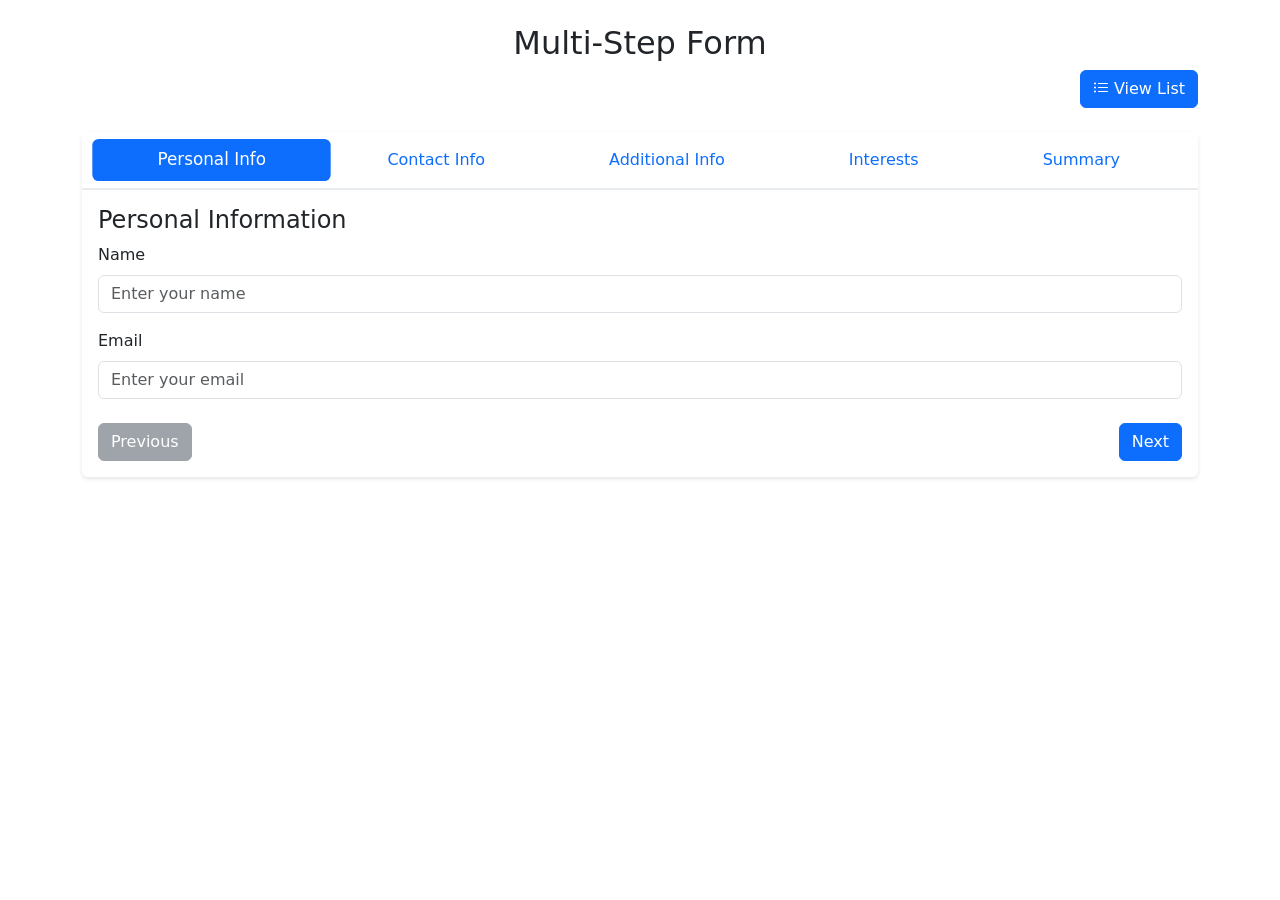
<file: WebMultiStepForm/index.html>
<!DOCTYPE html>
<html lang="en">

<head>
    <meta charset="UTF-8">
    <meta name="viewport" content="width=device-width, initial-scale=1.0">
    <title>Multi-Step Form</title>
    <!-- Bootstrap CSS -->
    <link href="https://cdn.jsdelivr.net/npm/bootstrap@5.3.0-alpha1/dist/css/bootstrap.min.css" rel="stylesheet">
    <link rel="stylesheet" href="https://cdn.jsdelivr.net/npm/bootstrap-icons@1.10.0/font/bootstrap-icons.css">
    <link rel="stylesheet" href="css/style.css">
</head>

<body>
    <div class="container mt-4">
        <div class="row mb-4">
            <div class="col-12">
                <h2 class="text-center">Multi-Step Form</h2>
                <div class="d-flex justify-content-end">
                    <button id="viewListBtn" class="btn btn-primary"><i class="bi bi-list-ul"></i> View List</button>
                </div>
            </div>
        </div>

        <div id="formContainer" class="row">
            <div class="col-md-12">
                <div class="card">
                    <div class="card-header">
                        <ul class="nav nav-pills nav-fill step-indicator">
                            <li class="nav-item">
                                <button class="nav-link step-btn active" data-step="1">Personal Info</button>
                            </li>
                            <li class="nav-item">
                                <button class="nav-link step-btn" data-step="2">Contact Info</button>
                            </li>
                            <li class="nav-item">
                                <button class="nav-link step-btn" data-step="3">Additional Info</button>
                            </li>
                            <li class="nav-item">
                                <button class="nav-link step-btn" data-step="4">Interests</button>
                            </li>
                            <li class="nav-item">
                                <button class="nav-link step-btn" data-step="5">Summary</button>
                            </li>
                        </ul>
                    </div>
                    <div class="card-body">
                        <form id="multiStepForm">
                            <!-- Step 1: Personal Information -->
                            <div class="step-form active" data-step="1">
                                <h4>Personal Information</h4>
                                <div class="mb-3">
                                    <label for="name" class="form-label">Name</label>
                                    <input type="text" class="form-control" id="name" name="name"
                                        placeholder="Enter your name">
                                    <div class="invalid-msg"></div>
                                </div>
                                <div class="mb-3">
                                    <label for="email" class="form-label">Email</label>
                                    <input type="email" class="form-control" id="email" name="email"
                                        placeholder="Enter your email">
                                    <div class="invalid-msg"></div>
                                </div>
                            </div>

                            <!-- Step 2: Contact Information -->
                            <div class="step-form" data-step="2">
                                <h4>Contact Information</h4>
                                <div class="mb-3">
                                    <label for="phone" class="form-label">Phone Number</label>
                                    <input type="text" class="form-control" id="phone" name="phone"
                                        placeholder="Enter your phone number">
                                    <div class="invalid-msg"></div>
                                </div>
                                <div class="mb-3">
                                    <label for="zipcode" class="form-label">Zipcode</label>
                                    <input type="text" class="form-control" id="zipcode" name="zipcode"
                                        placeholder="Enter your zipcode">
                                    <div class="invalid-msg"></div>
                                </div>
                            </div>

                            <!-- Step 3: Additional Information -->
                            <div class="step-form" data-step="3">
                                <h4>Additional Information</h4>
                                <div class="mb-3">
                                    <label for="dob" class="form-label">Date of Birth</label>
                                    <input type="date" class="form-control" id="dob" name="dob">
                                    <div class="invalid-msg"></div>
                                </div>
                                <div class="mb-3">
                                    <label class="form-label">Gender</label>
                                    <div class="d-flex gap-4">
                                        <div class="form-check">
                                            <input class="form-check-input" type="radio" name="gender" id="male"
                                                value="Male">
                                            <label class="form-check-label" for="male">Male</label>
                                        </div>
                                        <div class="form-check">
                                            <input class="form-check-input" type="radio" name="gender" id="female"
                                                value="Female">
                                            <label class="form-check-label" for="female">Female</label>
                                        </div>
                                        <div class="form-check">
                                            <input class="form-check-input" type="radio" name="gender" id="other"
                                                value="Other">
                                            <label class="form-check-label" for="other">Other</label>
                                        </div>
                                    </div>
                                    <div class="invalid-msg"></div>
                                </div>
                            </div>

                            <!-- Step 4: Interests -->
                            <div class="step-form" data-step="4">
                                <h4>Interests</h4>
                                <div class="mb-3">
                                    <label for="hobbies" class="form-label">Hobbies</label>
                                    <select class="form-select" id="hobbies" name="hobbies" multiple>
                                        <option value="Reading">Reading</option>
                                        <option value="Sports">Sports</option>
                                        <option value="Music">Music</option>
                                        <option value="Cooking">Cooking</option>
                                        <option value="Travel">Travel</option>
                                        <option value="Art">Art</option>
                                        <option value="Gaming">Gaming</option>
                                    </select>
                                    <div class="invalid-msg"></div>
                                </div>
                                <div class="mb-3">
                                    <label for="technologies" class="form-label">Technologies</label>
                                    <select class="form-select" id="technologies" name="technologies" multiple>
                                        <option value="JavaScript">JavaScript</option>
                                        <option value="Python">Python</option>
                                        <option value="Java">Java</option>
                                        <option value="C#">C#</option>
                                        <option value="PHP">PHP</option>
                                        <option value="React">React</option>
                                        <option value="Angular">Angular</option>
                                        <option value="Vue">Vue</option>
                                        <option value="Node.js">Node.js</option>
                                    </select>
                                    <div class="invalid-msg"></div>
                                </div>
                            </div>

                            <!-- Step 5: Summary -->
                            <div class="step-form" data-step="5">
                                <h4>Summary</h4>
                                <div id="summary" class="p-3 border rounded">
                                    <!-- Summary content -->
                                </div>
                            </div>

                            <div class="d-flex justify-content-between mt-4">
                                <button type="button" class="btn btn-secondary" id="prevBtn" disabled>Previous</button>
                                <button type="button" class="btn btn-primary" id="nextBtn">Next</button>
                                <button type="submit" class="btn btn-success" id="submitBtn"
                                    style="display: none;">Submit</button>
                            </div>
                        </form>
                    </div>
                </div>
            </div>
        </div>

        <!-- List View Container -->
        <div id="listContainer" class="row mt-4" style="display: none;">
            <div class="col-md-12">
                <div class="card">
                    <div class="card-header d-flex justify-content-between align-items-center">
                        <h4 class="mb-0">Form Submissions</h4>
                        <div>
                            <button id="deleteSelectedBtn" class="btn btn-danger me-2" disabled><i
                                    class="bi bi-trash"></i> Delete</button>
                            <button id="backToFormBtn" class="btn btn-primary"><i class="bi bi-arrow-left"></i> Back to
                                Form</button>
                        </div>
                    </div>
                    <div class="card-body">
                        <table class="table table-striped">
                            <thead>
                                <tr>
                                    <th><input type="checkbox" id="selectAll"></th>
                                    <th>Name</th>
                                    <th>Email</th>
                                    <th>Phone</th>
                                    <th>Actions</th>
                                </tr>
                            </thead>
                            <tbody id="submissionsList">
                                <!-- Table listing content -->
                            </tbody>
                        </table>
                    </div>
                </div>
            </div>
        </div>

        <!-- View Modal -->
        <div class="modal fade" id="viewModal" tabindex="-1" aria-hidden="true">
            <div class="modal-dialog modal-dialog-centered">
                <div class="modal-content">
                    <div class="modal-header">
                        <h5 class="modal-title">View Submission</h5>
                        <button type="button" class="btn-close" data-bs-dismiss="modal" aria-label="Close"></button>
                    </div>
                    <div class="modal-body" id="viewModalBody">
                        <!-- View details content -->
                    </div>
                    <div class="modal-footer">
                        <button type="button" class="btn btn-secondary" data-bs-dismiss="modal">Close</button>
                    </div>
                </div>
            </div>
        </div>

        <!-- Edit Modal -->
        <div class="modal fade" id="editModal" tabindex="-1" aria-hidden="true">
            <div class="modal-dialog modal-dialog-centered modal-lg">
                <div class="modal-content">
                    <div class="modal-header">
                        <h5 class="modal-title">Edit Form</h5>
                        <button type="button" class="btn-close" data-bs-dismiss="modal" aria-label="Close"></button>
                    </div>
                    <div class="modal-body">
                        <form id="editForm" class="edit-form">
                            <div class="row">
                                <!-- Personal Information -->
                                <div class="col-md-6 mb-3">
                                    <h6 class="text-primary">Personal Information</h6>
                                    <div class="mb-3">
                                        <label for="edit_name" class="form-label">Name</label>
                                        <input type="text" class="form-control" id="edit_name" name="name"
                                            placeholder="Enter your name">
                                        <div class="invalid-msg"></div>
                                    </div>
                                    <div class="mb-3">
                                        <label for="edit_email" class="form-label">Email</label>
                                        <input type="email" class="form-control" id="edit_email" name="email"
                                            placeholder="Enter your email">
                                        <div class="invalid-msg"></div>
                                    </div>
                                </div>

                                <!-- Contact Information -->
                                <div class="col-md-6 mb-3">
                                    <h6 class="text-primary">Contact Information</h6>
                                    <div class="mb-3">
                                        <label for="edit_phone" class="form-label">Phone Number</label>
                                        <input type="text" class="form-control" id="edit_phone" name="phone"
                                            placeholder="Enter your phone number">
                                        <div class="invalid-msg"></div>
                                    </div>
                                    <div class="mb-3">
                                        <label for="edit_zipcode" class="form-label">Zipcode</label>
                                        <input type="text" class="form-control" id="edit_zipcode" name="zipcode"
                                            placeholder="Enter your zipcode">
                                        <div class="invalid-msg"></div>
                                    </div>
                                </div>

                                <!-- Additional Information -->
                                <div class="col-md-6 mb-3">
                                    <h6 class="text-primary">Additional Information</h6>
                                    <div class="mb-3">
                                        <label for="edit_dob" class="form-label">Date of Birth</label>
                                        <input type="date" class="form-control" id="edit_dob" name="dob">
                                        <div class="invalid-msg"></div>
                                    </div>
                                    <div class="mb-3">
                                        <label class="form-label d-block">Gender</label>
                                        <div class="d-flex gap-4">
                                            <div class="form-check">
                                                <input class="form-check-input" type="radio" name="gender"
                                                    id="edit_male" value="Male">
                                                <label class="form-check-label" for="edit_male">Male</label>
                                            </div>
                                            <div class="form-check">
                                                <input class="form-check-input" type="radio" name="gender"
                                                    id="edit_female" value="Female">
                                                <label class="form-check-label" for="edit_female">Female</label>
                                            </div>
                                            <div class="form-check">
                                                <input class="form-check-input" type="radio" name="gender"
                                                    id="edit_other" value="Other">
                                                <label class="form-check-label" for="edit_other">Other</label>
                                            </div>
                                        </div>
                                        <div class="invalid-msg"></div>
                                    </div>
                                </div>

                                <!-- Interests -->
                                <div class="col-md-6 mb-3">
                                    <h6 class="text-primary">Interests</h6>
                                    <div class="mb-3">
                                        <label for="edit_hobbies" class="form-label">Hobbies</label>
                                        <select class="form-select" id="edit_hobbies" name="hobbies" multiple>
                                            <option value="Reading">Reading</option>
                                            <option value="Sports">Sports</option>
                                            <option value="Music">Music</option>
                                            <option value="Cooking">Cooking</option>
                                            <option value="Travel">Travel</option>
                                            <option value="Art">Art</option>
                                            <option value="Gaming">Gaming</option>
                                        </select>
                                        <div class="invalid-msg"></div>
                                        <small class="form-text text-muted">Hold Ctrl (or Cmd) to select multiple
                                            options</small>
                                    </div>
                                    <div class="mb-3">
                                        <label for="edit_technologies" class="form-label">Technologies</label>
                                        <select class="form-select" id="edit_technologies" name="technologies" multiple>
                                            <option value="JavaScript">JavaScript</option>
                                            <option value="Python">Python</option>
                                            <option value="Java">Java</option>
                                            <option value="C#">C#</option>
                                            <option value="PHP">PHP</option>
                                            <option value="React">React</option>
                                            <option value="Angular">Angular</option>
                                            <option value="Vue">Vue</option>
                                            <option value="Node.js">Node.js</option>
                                        </select>
                                        <div class="invalid-msg"></div>
                                        <small class="form-text text-muted">Hold Ctrl (or Cmd) to select multiple
                                            options</small>
                                    </div>
                                </div>
                            </div>
                        </form>
                    </div>
                    <div class="modal-footer">
                        <button type="button" class="btn btn-secondary" data-bs-dismiss="modal">Cancel</button>
                        <button type="button" class="btn btn-primary" id="saveEditBtn">Save Changes</button>
                    </div>
                </div>
            </div>
        </div>

        <!-- Confirmation Modal -->
        <div class="modal fade" id="confirmModal" tabindex="-1" aria-hidden="true">
            <div class="modal-dialog modal-dialog-centered">
                <div class="modal-content">
                    <div class="modal-header">
                        <h5 class="modal-title">Confirm Delete</h5>
                        <button type="button" class="btn-close" data-bs-dismiss="modal" aria-label="Close"></button>
                    </div>
                    <div class="modal-body">
                        <p>Are you sure you want to delete?</p>
                    </div>
                    <div class="modal-footer">
                        <button type="button" class="btn btn-secondary" data-bs-dismiss="modal">Cancel</button>
                        <button type="button" class="btn btn-danger" id="confirmDeleteBtn">Delete</button>
                    </div>
                </div>
            </div>
        </div>
    </div>

    <!-- Bootstrap JS Bundle with Popper -->
    <script src="https://cdn.jsdelivr.net/npm/bootstrap@5.3.0-alpha1/dist/js/bootstrap.bundle.min.js"></script>
    <script src="js/main.js"></script>
</body>

</html>
</file>
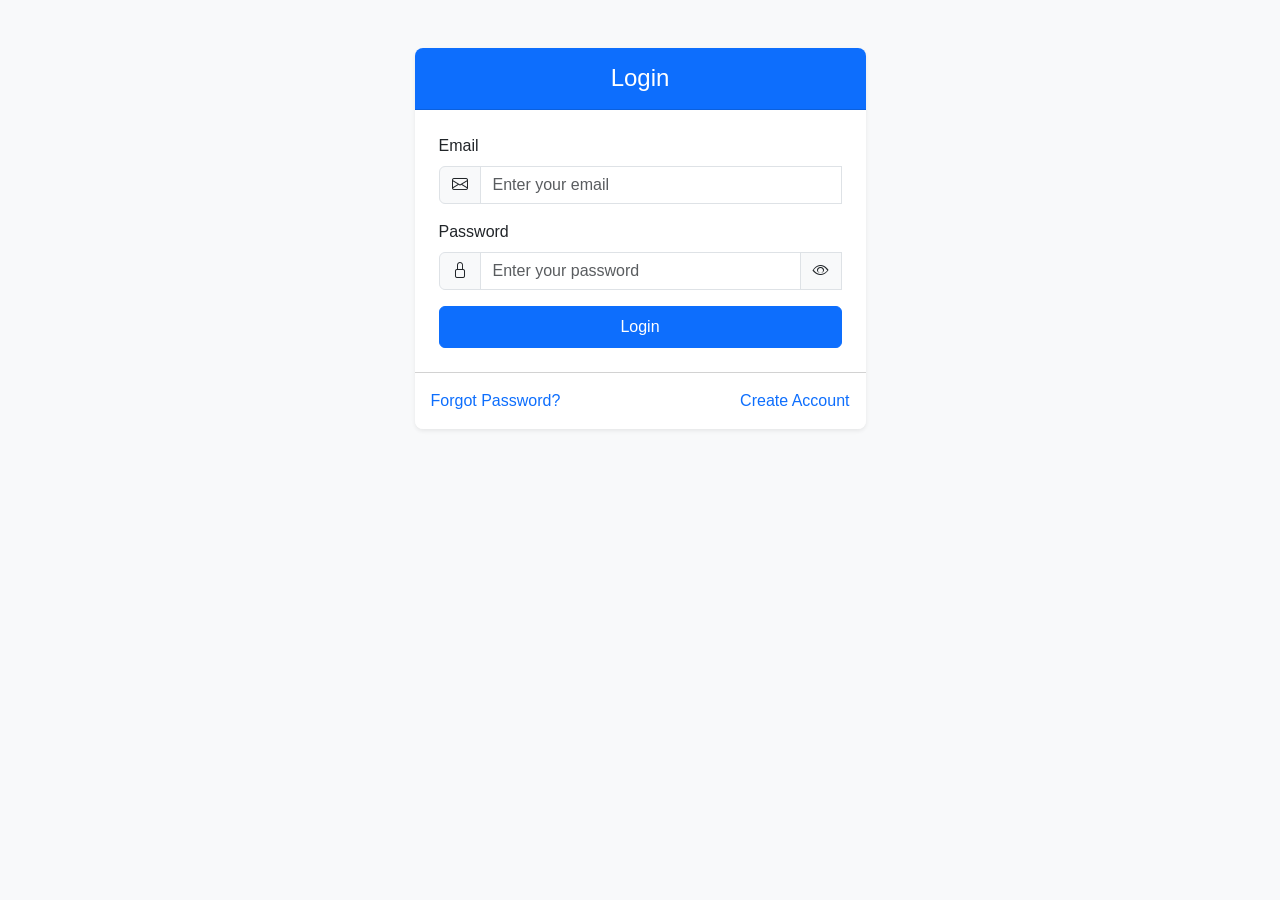
<file: corejs-authentication-main/corejs-authentication-main/index.html>
<!DOCTYPE html>
<html lang="en">
<head>
    <meta charset="UTF-8">
    <meta name="viewport" content="width=device-width, initial-scale=1.0">
    <title>Login | Auth System</title>
    <!-- Bootstrap CSS -->
    <link href="https://cdn.jsdelivr.net/npm/bootstrap@5.3.0-alpha1/dist/css/bootstrap.min.css" rel="stylesheet">
    <!-- Bootstrap Icons -->
    <link rel="stylesheet" href="https://cdn.jsdelivr.net/npm/bootstrap-icons@1.10.0/font/bootstrap-icons.css">
    <!-- Custom CSS -->
    <link rel="stylesheet" href="css/style.css">
</head>
<body class="bg-light">
    <div class="container">
        <div class="row justify-content-center mt-5">
            <div class="col-md-6 col-lg-5">
                <div class="card shadow-sm">
                    <div class="card-header bg-primary text-white py-3">
                        <h4 class="mb-0 text-center">Login</h4>
                    </div>
                    <div class="card-body p-4">
                        <form id="loginForm" novalidate>
                            <div class="mb-3">
                                <label for="email" class="form-label">Email</label>
                                <div class="input-group">
                                    <span class="input-group-text"><i class="bi bi-envelope"></i></span>
                                    <input type="email" class="form-control" id="email" name="email" placeholder="Enter your email" required>
                                    <div class="invalid-feedback">Please enter a valid email address.</div>
                                </div>
                            </div>

                            <div class="mb-3">
                                <label for="password" class="form-label">Password</label>
                                <div class="input-group">
                                    <span class="input-group-text"><i class="bi bi-lock"></i></span>
                                    <input type="password" class="form-control" id="password" name="password" placeholder="Enter your password" required>
                                    <button class="input-group-text toggle-password" type="button" tabindex="-1">
                                        <i class="bi bi-eye"></i>
                                    </button>
                                    <div class="invalid-feedback">Please enter your password.</div>
                                </div>
                            </div>

                            <div class="d-grid gap-2">
                                <button type="submit" class="btn btn-primary py-2">Login</button>
                            </div>

                            <div class="alert alert-danger mt-3 d-none" id="loginError" role="alert">
                                Invalid email or password. Please try again.
                            </div>
                        </form>
                    </div>
                    <div class="card-footer bg-white py-3 d-flex justify-content-between">
                        <a href="forgot-password.html" class="text-decoration-none">Forgot Password?</a>
                        <a href="signup.html" class="text-decoration-none">Create Account</a>
                    </div>
                </div>
            </div>
        </div>
    </div>

    <!-- Bootstrap JS with Popper -->
    <script src="https://cdn.jsdelivr.net/npm/bootstrap@5.3.0-alpha1/dist/js/bootstrap.bundle.min.js"></script>
    <!-- Custom JS -->
    <script src="js/auth.js"></script>
    <script src="js/login.js"></script>
</body>
</html>
</file>
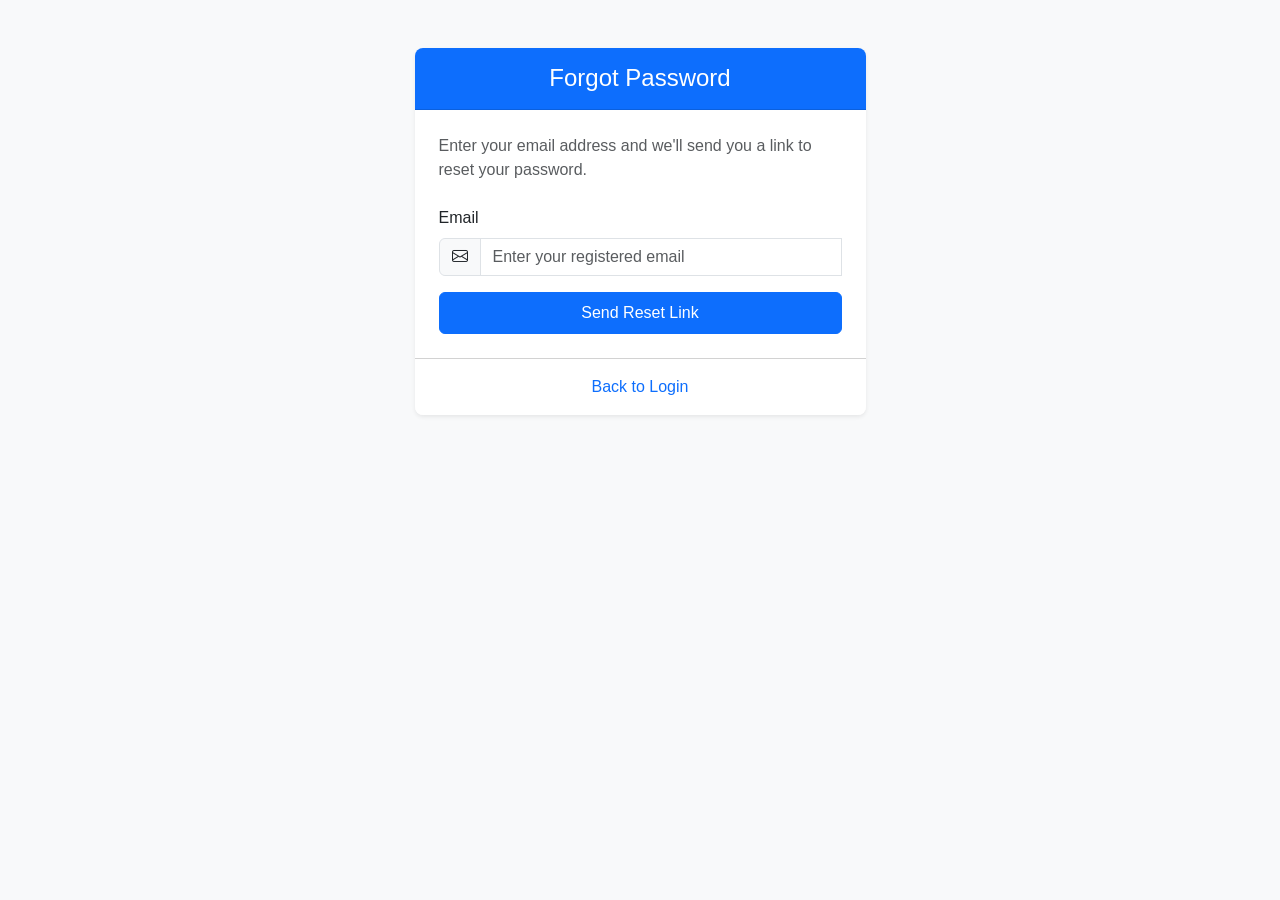
<file: corejs-authentication-main/corejs-authentication-main/forgot-password.html>
<!DOCTYPE html>
<html lang="en">
<head>
    <meta charset="UTF-8">
    <meta name="viewport" content="width=device-width, initial-scale=1.0">
    <title>Forgot Password | Auth System</title>
    <!-- Bootstrap CSS -->
    <link href="https://cdn.jsdelivr.net/npm/bootstrap@5.3.0-alpha1/dist/css/bootstrap.min.css" rel="stylesheet">
    <!-- Bootstrap Icons -->
    <link rel="stylesheet" href="https://cdn.jsdelivr.net/npm/bootstrap-icons@1.10.0/font/bootstrap-icons.css">
    <!-- Custom CSS -->
    <link rel="stylesheet" href="css/style.css">
</head>
<body class="bg-light">
    <div class="container">
        <div class="row justify-content-center mt-5">
            <div class="col-md-6 col-lg-5">
                <div class="card shadow-sm">
                    <div class="card-header bg-primary text-white py-3">
                        <h4 class="mb-0 text-center">Forgot Password</h4>
                    </div>
                    <div class="card-body p-4">
                        <div id="forgotPasswordForm">
                            <p class="text-muted mb-4">Enter your email address and we'll send you a link to reset your password.</p>
                            <form id="emailForm" novalidate>
                                <div class="mb-3">
                                    <label for="email" class="form-label">Email</label>
                                    <div class="input-group">
                                        <span class="input-group-text"><i class="bi bi-envelope"></i></span>
                                        <input type="email" class="form-control" id="email" name="email" placeholder="Enter your registered email" required>
                                        <div class="invalid-feedback">Please enter a valid email address.</div>
                                    </div>
                                </div>

                                <div class="d-grid gap-2">
                                    <button type="submit" class="btn btn-primary py-2">Send Reset Link</button>
                                </div>

                                <div class="alert alert-danger mt-3 d-none" id="forgotError" role="alert">
                                    Error sending password reset link. Please try again.
                                </div>
                                <div class="alert alert-success mt-3 d-none" id="forgotSuccess" role="alert">
                                    Password reset link sent! Please check your email.
                                </div>
                            </form>
                        </div>
                    </div>
                    <div class="card-footer bg-white py-3 text-center">
                        <a href="index.html" class="text-decoration-none">Back to Login</a>
                    </div>
                </div>
            </div>
        </div>
    </div>

    <!-- Bootstrap JS with Popper -->
    <script src="https://cdn.jsdelivr.net/npm/bootstrap@5.3.0-alpha1/dist/js/bootstrap.bundle.min.js"></script>
    <!-- Custom JS -->
    <script src="js/auth.js"></script>
    <script src="js/forgot-password.js"></script>
</body>
</html>
</file>
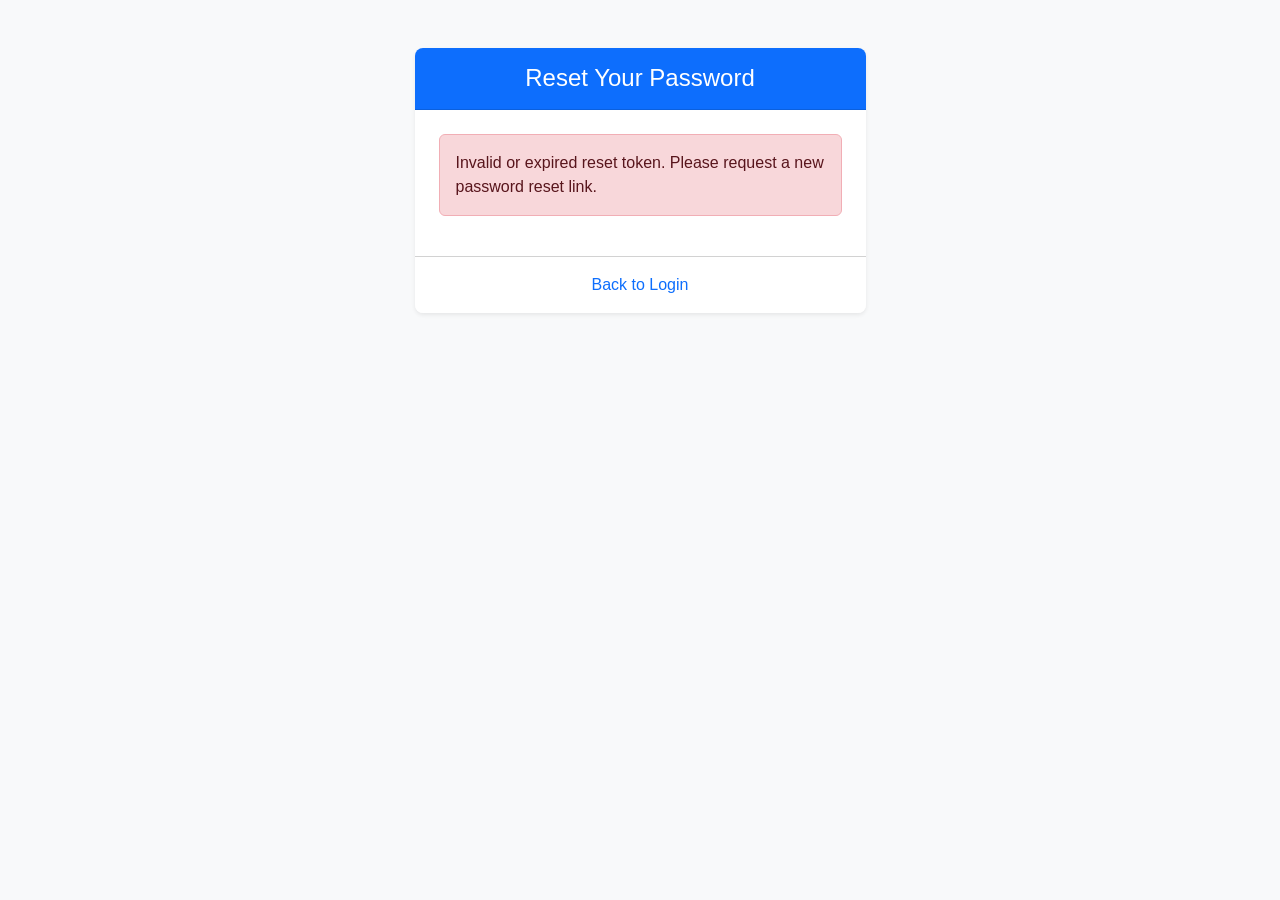
<file: corejs-authentication-main/corejs-authentication-main/reset-password.html>
<!DOCTYPE html>
<html lang="en">
<head>
    <meta charset="UTF-8">
    <meta name="viewport" content="width=device-width, initial-scale=1.0">
    <title>Reset Password | Auth System</title>
    <!-- Bootstrap CSS -->
    <link href="https://cdn.jsdelivr.net/npm/bootstrap@5.3.0-alpha1/dist/css/bootstrap.min.css" rel="stylesheet">
    <!-- Bootstrap Icons -->
    <link rel="stylesheet" href="https://cdn.jsdelivr.net/npm/bootstrap-icons@1.10.0/font/bootstrap-icons.css">
    <!-- Custom CSS -->
    <link rel="stylesheet" href="css/style.css">
</head>
<body class="bg-light">
    <div class="container">
        <div class="row justify-content-center mt-5">
            <div class="col-md-6 col-lg-5">
                <div class="card shadow-sm">
                    <div class="card-header bg-primary text-white py-3">
                        <h4 class="mb-0 text-center">Reset Your Password</h4>
                    </div>
                    <div class="card-body p-4">
                        <div id="resetTokenError" class="alert alert-danger d-none">
                            Invalid or expired reset token. Please request a new password reset link.
                        </div>
                        
                        <form id="resetPasswordForm" novalidate>
                            <input type="hidden" id="resetToken" name="resetToken">
                            
                            <div class="mb-3">
                                <label for="newPassword" class="form-label">New Password</label>
                                <div class="input-group">
                                    <span class="input-group-text"><i class="bi bi-lock"></i></span>
                                    <input type="password" class="form-control" id="newPassword" name="newPassword" placeholder="Enter new password" required>
                                    <button class="input-group-text toggle-password" type="button" tabindex="-1">
                                        <i class="bi bi-eye"></i>
                                    </button>
                                </div>
                                <div class="password-requirements mt-2">
                                    <p class="mb-1 text-muted">Password must contain:</p>
                                    <div class="requirement-item" id="length">
                                        <i class="bi bi-x-circle text-danger"></i>
                                        <i class="bi bi-check-circle text-success"></i>
                                        At least 8 characters
                                    </div>
                                    <div class="requirement-item" id="uppercase">
                                        <i class="bi bi-x-circle text-danger"></i>
                                        <i class="bi bi-check-circle text-success"></i>
                                        At least 1 uppercase letter
                                    </div>
                                    <div class="requirement-item" id="lowercase">
                                        <i class="bi bi-x-circle text-danger"></i>
                                        <i class="bi bi-check-circle text-success"></i>
                                        At least 1 lowercase letter
                                    </div>
                                    <div class="requirement-item" id="number">
                                        <i class="bi bi-x-circle text-danger"></i>
                                        <i class="bi bi-check-circle text-success"></i>
                                        At least 1 number
                                    </div>
                                    <div class="requirement-item" id="special">
                                        <i class="bi bi-x-circle text-danger"></i>
                                        <i class="bi bi-check-circle text-success"></i>
                                        At least 1 special character
                                    </div>
                                </div>
                            </div>

                            <div class="mb-4">
                                <label for="confirmPassword" class="form-label">Confirm Password</label>
                                <div class="input-group">
                                    <span class="input-group-text"><i class="bi bi-lock"></i></span>
                                    <input type="password" class="form-control" id="confirmPassword" name="confirmPassword" placeholder="Confirm new password" required>
                                    <div class="invalid-feedback">Passwords do not match.</div>
                                </div>
                            </div>

                            <div class="d-grid gap-2">
                                <button type="submit" class="btn btn-primary py-2">Reset Password</button>
                            </div>

                            <div class="alert alert-danger mt-3 d-none" id="resetError" role="alert">
                                Error resetting password. Please try again.
                            </div>
                            <div class="alert alert-success mt-3 d-none" id="resetSuccess" role="alert">
                                Password reset successful! You will be redirected to login page shortly.
                            </div>
                        </form>
                    </div>
                    <div class="card-footer bg-white py-3 text-center">
                        <a href="index.html" class="text-decoration-none">Back to Login</a>
                    </div>
                </div>
            </div>
        </div>
    </div>

    <!-- Bootstrap JS with Popper -->
    <script src="https://cdn.jsdelivr.net/npm/bootstrap@5.3.0-alpha1/dist/js/bootstrap.bundle.min.js"></script>
    <!-- Custom JS -->
    <script src="js/auth.js"></script>
    <script src="js/reset-password.js"></script>
</body>
</html>
</file>
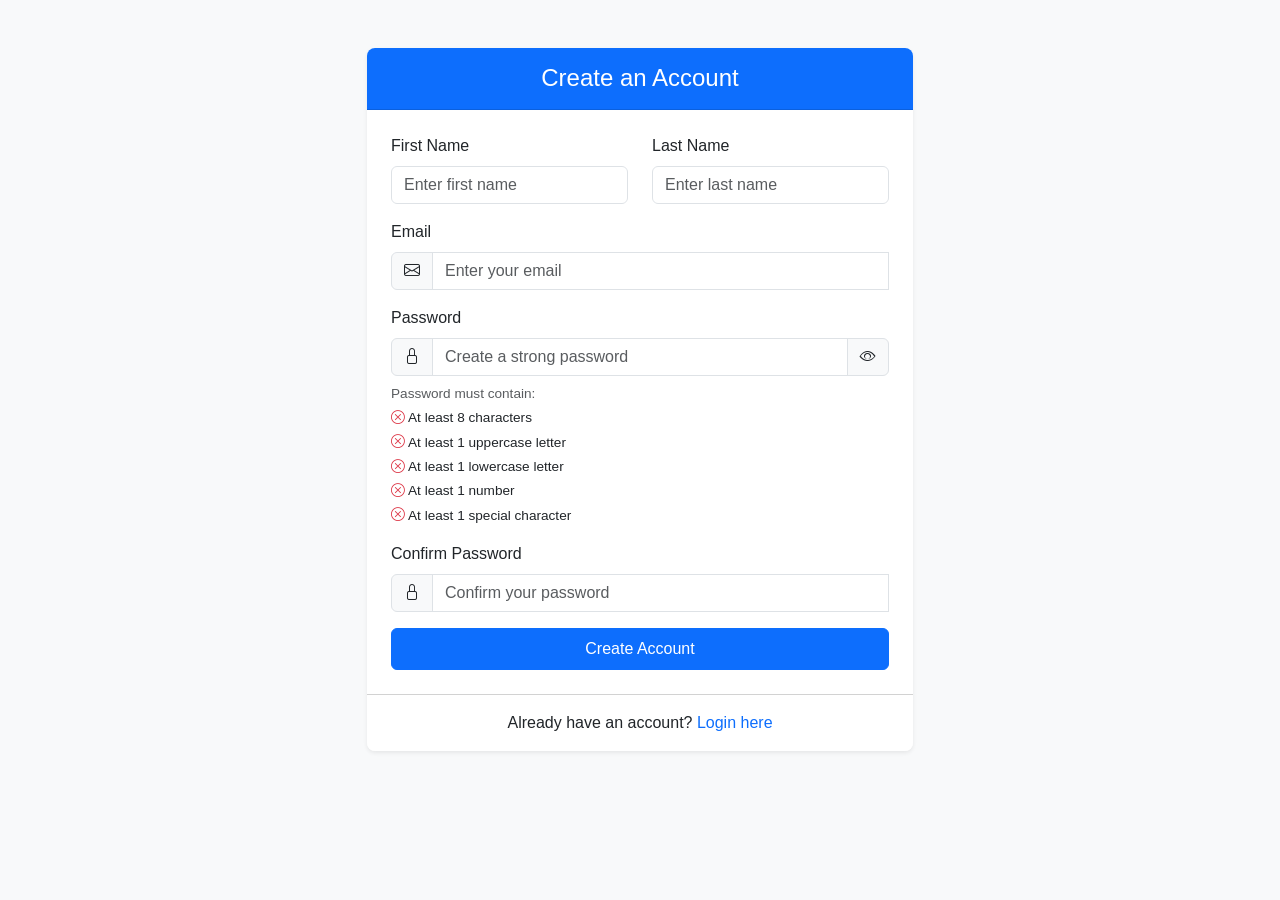
<file: corejs-authentication-main/corejs-authentication-main/signup.html>
<!DOCTYPE html>
<html lang="en">
<head>
    <meta charset="UTF-8">
    <meta name="viewport" content="width=device-width, initial-scale=1.0">
    <title>Signup | Auth System</title>
    <!-- Bootstrap CSS -->
    <link href="https://cdn.jsdelivr.net/npm/bootstrap@5.3.0-alpha1/dist/css/bootstrap.min.css" rel="stylesheet">
    <!-- Bootstrap Icons -->
    <link rel="stylesheet" href="https://cdn.jsdelivr.net/npm/bootstrap-icons@1.10.0/font/bootstrap-icons.css">
    <!-- Custom CSS -->
    <link rel="stylesheet" href="css/style.css">
</head>
<body class="bg-light">
    <div class="container">
        <div class="row justify-content-center mt-5">
            <div class="col-md-8 col-lg-6">
                <div class="card shadow-sm">
                    <div class="card-header bg-primary text-white py-3">
                        <h4 class="mb-0 text-center">Create an Account</h4>
                    </div>
                    <div class="card-body p-4">
                        <form id="signupForm" novalidate>
                            <div class="row">
                                <div class="col-md-6 mb-3">
                                    <label for="firstName" class="form-label">First Name</label>
                                    <input type="text" class="form-control" id="firstName" name="firstName" maxlength="15" placeholder="Enter first name" required>
                                    <div class="invalid-feedback">First name must be less than 15 characters.</div>
                                </div>
                                <div class="col-md-6 mb-3">
                                    <label for="lastName" class="form-label">Last Name</label>
                                    <input type="text" class="form-control" id="lastName" name="lastName" maxlength="15" placeholder="Enter last name" required>
                                    <div class="invalid-feedback">Last name must be less than 15 characters.</div>
                                </div>
                            </div>

                            <div class="mb-3">
                                <label for="email" class="form-label">Email</label>
                                <div class="input-group">
                                    <span class="input-group-text"><i class="bi bi-envelope"></i></span>
                                    <input type="email" class="form-control" id="email" name="email" placeholder="Enter your email" required>
                                    <div class="invalid-feedback">Please enter a valid email address.</div>
                                </div>
                            </div>

                            <div class="mb-3">
                                <label for="password" class="form-label">Password</label>
                                <div class="input-group">
                                    <span class="input-group-text"><i class="bi bi-lock"></i></span>
                                    <input type="password" class="form-control" id="password" name="password" placeholder="Create a strong password" required>
                                    <button class="input-group-text toggle-password" type="button" tabindex="-1">
                                        <i class="bi bi-eye"></i>
                                    </button>
                                </div>
                                <div class="password-requirements mt-2">
                                    <p class="mb-1 text-muted">Password must contain:</p>
                                    <div class="requirement-item" id="length">
                                        <i class="bi bi-x-circle text-danger"></i>
                                        <i class="bi bi-check-circle text-success"></i>
                                        At least 8 characters
                                    </div>
                                    <div class="requirement-item" id="uppercase">
                                        <i class="bi bi-x-circle text-danger"></i>
                                        <i class="bi bi-check-circle text-success"></i>
                                        At least 1 uppercase letter
                                    </div>
                                    <div class="requirement-item" id="lowercase">
                                        <i class="bi bi-x-circle text-danger"></i>
                                        <i class="bi bi-check-circle text-success"></i>
                                        At least 1 lowercase letter
                                    </div>
                                    <div class="requirement-item" id="number">
                                        <i class="bi bi-x-circle text-danger"></i>
                                        <i class="bi bi-check-circle text-success"></i>
                                        At least 1 number
                                    </div>
                                    <div class="requirement-item" id="special">
                                        <i class="bi bi-x-circle text-danger"></i>
                                        <i class="bi bi-check-circle text-success"></i>
                                        At least 1 special character
                                    </div>
                                </div>
                            </div>

                            <div class="mb-3">
                                <label for="confirmPassword" class="form-label">Confirm Password</label>
                                <div class="input-group">
                                    <span class="input-group-text"><i class="bi bi-lock"></i></span>
                                    <input type="password" class="form-control" id="confirmPassword" name="confirmPassword" placeholder="Confirm your password" required>
                                    <div class="invalid-feedback">Passwords do not match.</div>
                                </div>
                            </div>

                            <div class="d-grid gap-2">
                                <button type="submit" class="btn btn-primary py-2">Create Account</button>
                            </div>

                            <div class="alert alert-danger mt-3 d-none" id="signupError" role="alert">
                                An error occurred during signup. Please try again.
                            </div>
                        </form>
                    </div>
                    <div class="card-footer bg-white py-3 text-center">
                        Already have an account? <a href="index.html" class="text-decoration-none">Login here</a>
                    </div>
                </div>
            </div>
        </div>
    </div>

    <!-- Bootstrap JS with Popper -->
    <script src="https://cdn.jsdelivr.net/npm/bootstrap@5.3.0-alpha1/dist/js/bootstrap.bundle.min.js"></script>
    <!-- Custom JS -->
    <script src="js/auth.js"></script>
    <script src="js/signup.js"></script>
</body>
</html>
</file>
<file: WebMultiStepForm/css/style.css>
/* Multi-Step Form Styles */
.step-form {
    display: none;
    opacity: 0;
    transform: translateX(15px);
    transition: all 0.3s ease-in-out;
}

.step-form.active {
    display: block;
    opacity: 1;
    transform: translateX(0);
}

.step-indicator .nav-link {
    cursor: pointer;
    position: relative;
    transition: all 0.3s ease;
}

.step-indicator .nav-link.active {
    background-color: #0d6efd;
    color: white;
    transform: scale(1.05);
}

.step-indicator .nav-link.completed {
    background-color: #198754;
    color: white;
}

/* Multi-select styles */
select[multiple] {
    min-height: 120px;
}

/* Summary styles */
#summary dl {
    margin-bottom: 0;
}

#summary dt {
    font-weight: bold;
}

#summary dd {
    margin-bottom: 0.5rem;
}

/* List view styles */
.action-btn {
    margin-right: 5px;
    padding: 0.25rem 0.5rem;
    transition: all 0.2s ease;
}

.action-btn:hover {
    transform: translateY(-2px);
    box-shadow: 0 2px 4px rgba(0,0,0,0.1);
}

/* Form Animations */
.form-control, .form-select {
    transition: border-color 0.2s ease-in-out, box-shadow 0.2s ease-in-out;
}

.form-control:focus, .form-select:focus {
    border-color: #0d6efd;
    box-shadow: 0 0 0 0.2rem rgba(13, 110, 253, 0.25);
}

/* Button Animations */
.btn {
    transition: all 0.2s ease-in-out;
}

.btn:hover {
    transform: translateY(-1px);
}

.btn:active {
    transform: translateY(1px);
}

/* Modal Animations */
.modal.fade .modal-dialog {
    transform: scale(0.95);
    opacity: 0;
    transition: all 0.2s ease-in-out;
}

.modal.show .modal-dialog {
    transform: scale(1);
    opacity: 1;
}

/* Table Styles */
.table {
    margin-bottom: 0;
}

.table th {
    border-top: none;
    background-color: #f8f9fa;
}

.table td {
    vertical-align: middle;
}

/* Checkbox Styles */
.form-check-input {
    cursor: pointer;
    transition: all 0.2s ease;
}

.form-check-input:checked {
    background-color: #0d6efd;
    border-color: #0d6efd;
}

/* Alert Animations */
.alert {
    animation: slideDown 0.3s ease-out;
}

@keyframes slideDown {
    from {
        transform: translateY(-100%);
        opacity: 0;
    }
    to {
        transform: translateY(0);
        opacity: 1;
    }
}

/* Edit Form Styles */
.edit-form {
    max-height: 70vh;
    overflow-y: auto;
    padding-right: 10px;
}

.edit-form::-webkit-scrollbar {
    width: 8px;
}

.edit-form::-webkit-scrollbar-track {
    background: #f1f1f1;
    border-radius: 4px;
}

.edit-form::-webkit-scrollbar-thumb {
    background: #888;
    border-radius: 4px;
}

.edit-form::-webkit-scrollbar-thumb:hover {
    background: #555;
}

/* Section Headers */
h6.text-primary {
    padding-bottom: 0.5rem;
    border-bottom: 2px solid #e9ecef;
    margin-bottom: 1rem;
}

/* Form Groups */
.form-group {
    margin-bottom: 1rem;
    transition: all 0.3s ease;
}

.form-group:hover {
    transform: translateX(5px);
}

/* Invalid Feedback Animation */
.invalid-msg {
    display: none;
    color: red;
    animation: fadeIn 0.2s ease-in;
}

@keyframes fadeIn {
    from {
        opacity: 0;
    }
    to {
        opacity: 1;
    }
}

/* Table Row Hover Effect */
.table tbody tr {
    transition: all 0.2s ease;
}

.table tbody tr:hover {
    background-color: rgba(13, 110, 253, 0.05);
    transform: scale(1.01);
}

/* Card Styles */
.card {
    transition: all 0.3s ease;
    border: none;
    box-shadow: 0 2px 4px rgba(0,0,0,0.1);
}

.card:hover {
    box-shadow: 0 4px 8px rgba(0,0,0,0.1);
}

.card-header {
    background-color: white;
    border-bottom: 2px solid #e9ecef;
}

/* Loading State */
.loading {
    pointer-events: none;
    opacity: 0.7;
}

.loading::after {
    content: '';
    display: inline-block;
    width: 1rem;
    height: 1rem;
    border: 2px solid #fff;
    border-radius: 50%;
    border-top-color: transparent;
    animation: spin 1s linear infinite;
    margin-left: 0.5rem;
}

@keyframes spin {
    to {
        transform: rotate(360deg);
    }
}

/* Edit Sidebar Styles */
#editSidebar {
    width: 400px;
}
</file>
<file: corejs-authentication-main/corejs-authentication-main/css/style.css>
/* Global Styles */
body {
    font-family: 'Segoe UI', Tahoma, Geneva, Verdana, sans-serif;
    min-height: 100vh;
    display: flex;
    flex-direction: column;
}

/* Card Styling */
.card {
    border-radius: 0.5rem;
    border: none;
    box-shadow: 0 0.125rem 0.25rem rgba(0, 0, 0, 0.075);
    overflow: hidden;
}

.card-header {
    border-bottom: 1px solid rgba(0, 0, 0, 0.125);
}

/* Form Elements */
.form-control:focus, .btn:focus {
    box-shadow: 0 0 0 0.2rem rgba(13, 110, 253, 0.25);
}

.input-group-text {
    background-color: #f8f9fa;
}

/* Password Requirements */
.password-requirements {
    font-size: 0.85rem;
}

.requirement-item {
    margin-bottom: 0.25rem;
}

.requirement-item.valid i.bi-x-circle {
    display: none;
}

.requirement-item.valid i.bi-check-circle {
    display: inline;
}

.requirement-item i.bi-check-circle {
    display: none;
}

/* Table Styling */
.table th, .table td {
    vertical-align: middle;
}

.table td .action-buttons .btn {
    padding: 0.25rem 0.5rem;
    font-size: 0.875rem;
}

/* Pagination */
.pagination .page-link {
    color: #0d6efd;
    border-color: #dee2e6;
}

.pagination .page-item.active .page-link {
    background-color: #0d6efd;
    border-color: #0d6efd;
    color: white;
}

.pagination .page-link:focus {
    box-shadow: 0 0 0 0.2rem rgba(13, 110, 253, 0.25);
}

/* Custom animation for validation */
@keyframes fadeIn {
    from { opacity: 0; }
    to { opacity: 1; }
}

.invalid-feedback.show {
    display: block;
    animation: fadeIn 0.3s;
}

/* Toggle password icon */
.toggle-password {
    cursor: pointer;
}

/* Utility classes */
.max-width-300 {
    max-width: 300px;
}

/* Responsive adjustments */
@media (max-width: 768px) {
    .card-header {
        flex-direction: column;
        align-items: stretch !important;
    }
    
    .card-header .input-group {
        margin-top: 1rem;
        max-width: 100% !important;
    }
}
</file>
